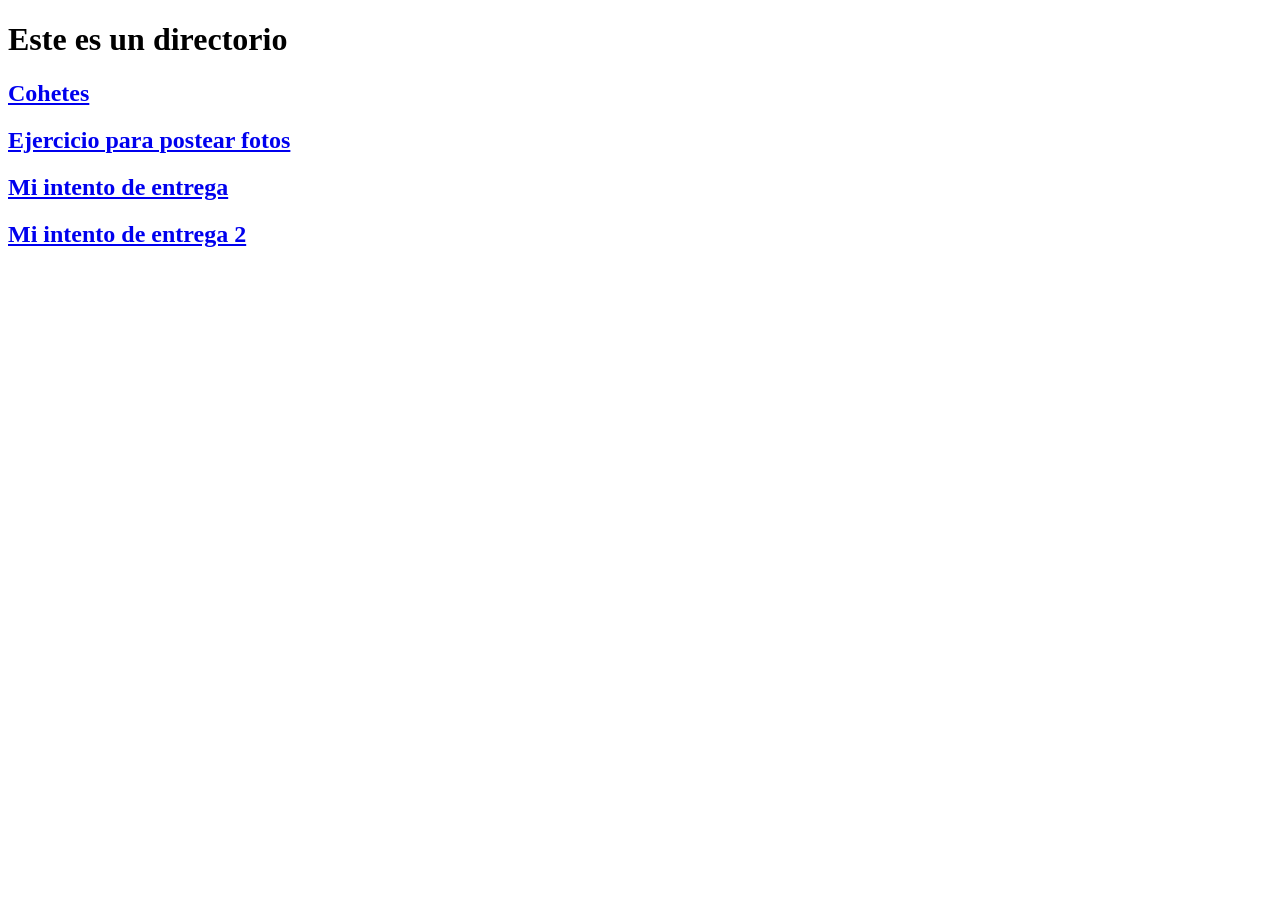
<file: index.html>
<!DOCTYPE html>
<html lang="es">
<head>
  <meta charset="UTF-8">
  <meta name="viewport" content="width=device-width, initial-scale=1.0">
  <title>Mikelito</title>
</head>
<body>
  <!-- Aquí va todo el contenido visible de tu sitio web -->
  <h1>Este es un directorio</h1>
  <h2><a href="primera_entrega/index.html">Cohetes</a> </h2>
  <h2><a href="foticos.html">Ejercicio para postear fotos</a></h2>
  <h2><a href="texto.html"> Mi intento de entrega </a></h2>
  <h2><a href="texto_wiki.html"> Mi intento de entrega 2</a></h2>
</body>
</html>
</file>
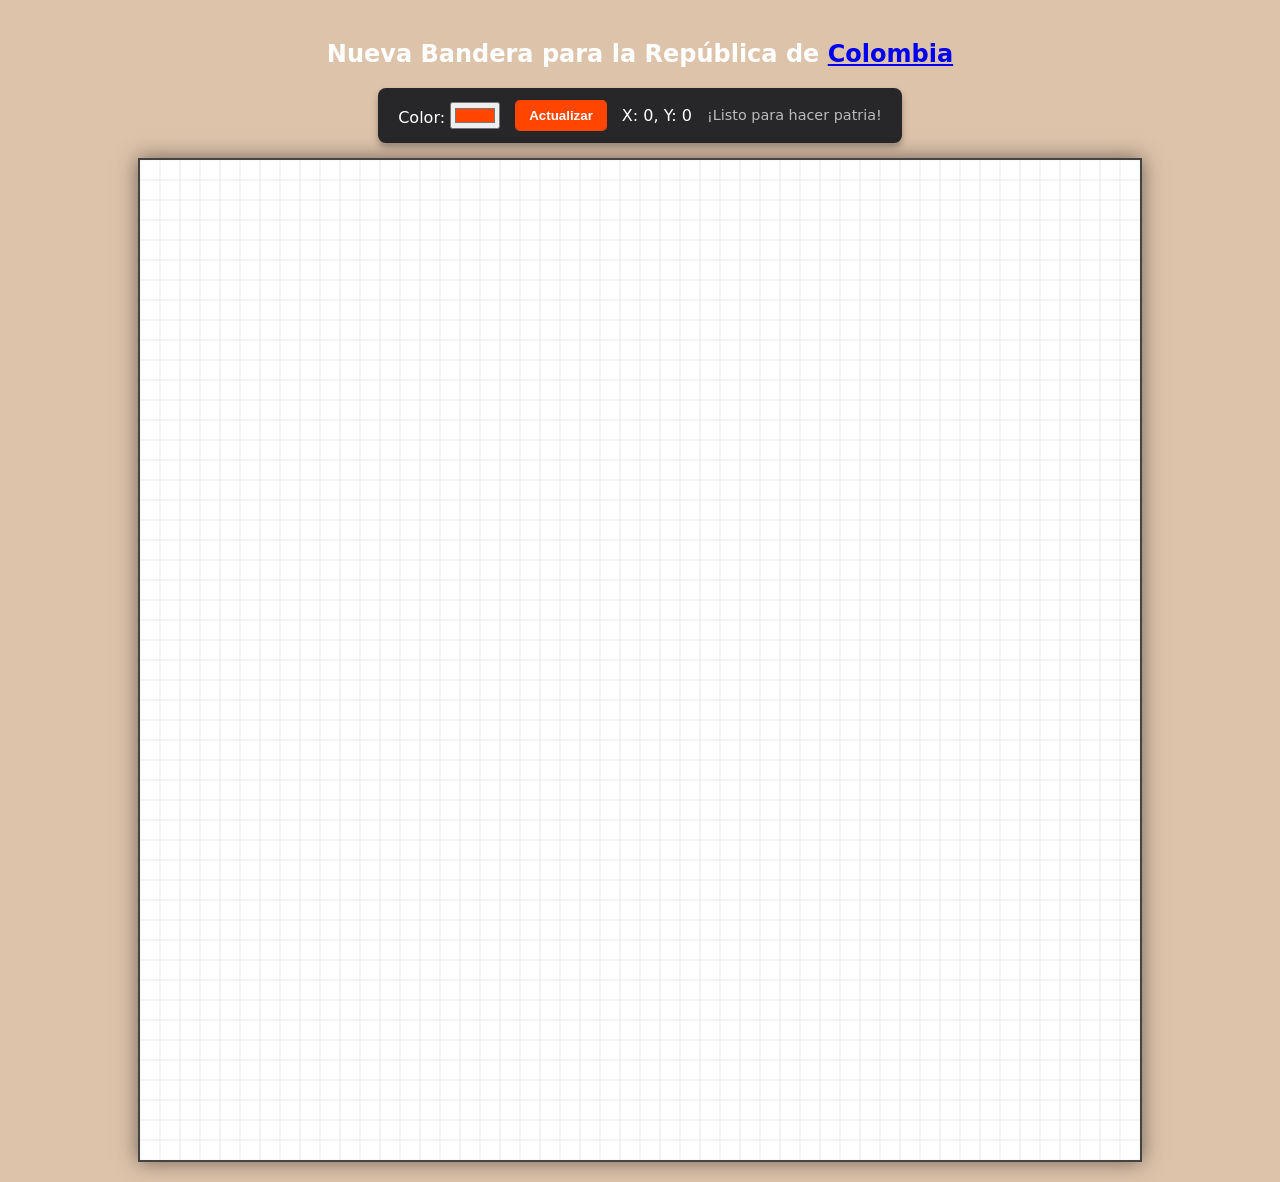
<file: pixels.html>
<!DOCTYPE html>
<html lang="es">
<head>
  <meta charset="UTF-8">
  <title>Mini r/place (50x50) con Sheety</title>
  <style>
    body { font-family: system-ui, sans-serif; background-color: #DEC3AB; color: #ffffff; display: flex; flex-direction: column; align-items: center; margin: 0; padding: 20px; }
    .controles { display: flex; gap: 15px; align-items: center; background: #272729; padding: 12px 20px; border-radius: 8px; margin-bottom: 15px; box-shadow: 0 4px 6px rgba(0,0,0,0.3); }
    #canvas-container { border: 2px solid #444; background: #ffffff; cursor: crosshair; box-shadow: 0 0 20px rgba(0,0,0,0.5); }
    canvas { display: block; image-rendering: pixelated; }
    button { background: #ff4500; color: white; border: none; padding: 8px 14px; border-radius: 5px; cursor: pointer; font-weight: bold; }
    button:hover { background: #e03d00; }
    #estado { font-size: 0.9rem; color: #bbb; }
  </style>
</head>
<body>

  <h2>Nueva Bandera para la República de <a href="texto.html">Colombia</a></h2>
  <div class="controles">
    <label>Color: <input type="color" id="colorPicker" value="#ff4500"></label>
    <button onclick="cargarTablero()">Actualizar</button>
    <span id="coords">X: 0, Y: 0</span>
    <span id="estado">Listo para pintar</span>
  </div>

  <div id="canvas-container">
    <canvas id="lienzo"></canvas>
  </div>

  <script>
    const SHEETY_URL = 'https://api.sheety.co/e747b19c10a06a356a61015e63a8ed11/entrega/pixels';
    const COOLDOWN_SEGUNDOS = 0;

    // --- CONFIGURACIÓN DE CUADRÍCULA 50x50 ---
    const COLUMNAS = 50; // Coordenadas X de 0 a 49
    const FILAS = 50;    // Coordenadas Y de 0 a 49
    const ESCALA = 20;   // 50 * 14 = 700x700 píxeles en pantalla (súbelo a 16 si quieres más grande)

    const canvas = document.getElementById('lienzo');
    const ctx = canvas.getContext('2d');
    const colorPicker = document.getElementById('colorPicker');
    const estadoTxt = document.getElementById('estado');
    const coordsTxt = document.getElementById('coords');

    canvas.width = COLUMNAS * ESCALA;
    canvas.height = FILAS * ESCALA;

    let mapaPixeles = {};

    // Dibuja un píxel con un borde sutil para mantener la cuadrícula visible
    function dibujarPixel(x, y, color) {
      ctx.fillStyle = color;
      ctx.fillRect(x * ESCALA, y * ESCALA, ESCALA, ESCALA);
      ctx.strokeStyle = '#e5e5e5';
      ctx.lineWidth = 0.5;
      ctx.strokeRect(x * ESCALA, y * ESCALA, ESCALA, ESCALA);
    }

    // Limpia el tablero y dibuja toda la cuadrícula vacía
    function limpiarTablero() {
      ctx.fillStyle = '#FFFFFF';
      ctx.fillRect(0, 0, canvas.width, canvas.height);

      ctx.strokeStyle = '#e5e5e5';
      ctx.lineWidth = 0.5;
      for (let x = 0; x < COLUMNAS; x++) {
        for (let y = 0; y < FILAS; y++) {
          ctx.strokeRect(x * ESCALA, y * ESCALA, ESCALA, ESCALA);
        }
      }
    }

    limpiarTablero();

    async function cargarTablero() {
      estadoTxt.textContent = 'Cargando tablero...';
      try {
        const res = await fetch(SHEETY_URL);
        const data = await res.json();

        limpiarTablero();
        mapaPixeles = {};

        data.pixels.forEach(p => {
          // Solo dibujamos los píxeles que entren dentro del rango 0-49
          if (p.x >= 0 && p.x < COLUMNAS && p.y >= 0 && p.y < FILAS && p.color) {
            dibujarPixel(p.x, p.y, p.color);
            mapaPixeles[`${p.x},${p.y}`] = { id: p.id, color: p.color };
          }
        });

        actualizarMensajeCooldown();
      } catch (err) {
        console.error(err);
        estadoTxt.textContent = 'Error al conectar con Sheety.';
      }
    }

    canvas.addEventListener('mousemove', (e) => {
      const rect = canvas.getBoundingClientRect();
      const x = Math.min(COLUMNAS - 1, Math.max(0, Math.floor((e.clientX - rect.left) / ESCALA)));
      const y = Math.min(FILAS - 1, Math.max(0, Math.floor((e.clientY - rect.top) / ESCALA)));
      coordsTxt.textContent = `X: ${x}, Y: ${y}`;
    });

    canvas.addEventListener('click', async (e) => {
      const ultimoUso = localStorage.getItem('ultimoPixelTime');
      const ahora = Date.now();
      if (ultimoUso && (ahora - ultimoUso) < COOLDOWN_SEGUNDOS * 1000) {
        const faltan = Math.ceil((COOLDOWN_SEGUNDOS * 1000 - (ahora - ultimoUso)) / 1000);
        alert(`Espera ${faltan} segundos antes de poner otro píxel.`);
        return;
      }

      const rect = canvas.getBoundingClientRect();
      const x = Math.min(COLUMNAS - 1, Math.max(0, Math.floor((e.clientX - rect.left) / ESCALA)));
      const y = Math.min(FILAS - 1, Math.max(0, Math.floor((e.clientY - rect.top) / ESCALA)));
      const color = colorPicker.value;

      dibujarPixel(x, y, color);
      estadoTxt.textContent = `Guardando (${x}, ${y})...`;

      localStorage.setItem('ultimoPixelTime', Date.now());

      const clave = `${x},${y}`;
      const existente = mapaPixeles[clave];

      try {
        if (existente) {
          await fetch(`${SHEETY_URL}/${existente.id}`, {
            method: 'PUT',
            headers: { 'Content-Type': 'application/json' },
            body: JSON.stringify({ pixel: { color: color } })
          });
        } else {
          const res = await fetch(SHEETY_URL, {
            method: 'POST',
            headers: { 'Content-Type': 'application/json' },
            body: JSON.stringify({ pixel: { x: x, y: y, color: color } })
          });
          const nuevoDato = await res.json();
          mapaPixeles[clave] = { id: nuevoDato.pixel.id, color: color };
        }
        actualizarMensajeCooldown();
      } catch (err) {
        console.error(err);
        estadoTxt.textContent = 'Error al guardar.';
      }
    });

    function actualizarMensajeCooldown() {
      const ultimoUso = localStorage.getItem('ultimoPixelTime');
      if (!ultimoUso) {
        estadoTxt.textContent = '¡Listo para hacer patria!';
        return;
      }
      const restante = Math.ceil((COOLDOWN_SEGUNDOS * 1000 - (Date.now() - ultimoUso)) / 1000);
      if (restante > 0) {
        estadoTxt.textContent = `⏳ Espera ${restante}s para pintar de nuevo`;
      } else {
        estadoTxt.textContent = '¡Listo para hacer patria!';
      }
    }

    setInterval(actualizarMensajeCooldown, 1000);
    cargarTablero();
  </script>
</body>
</html>
</file>
